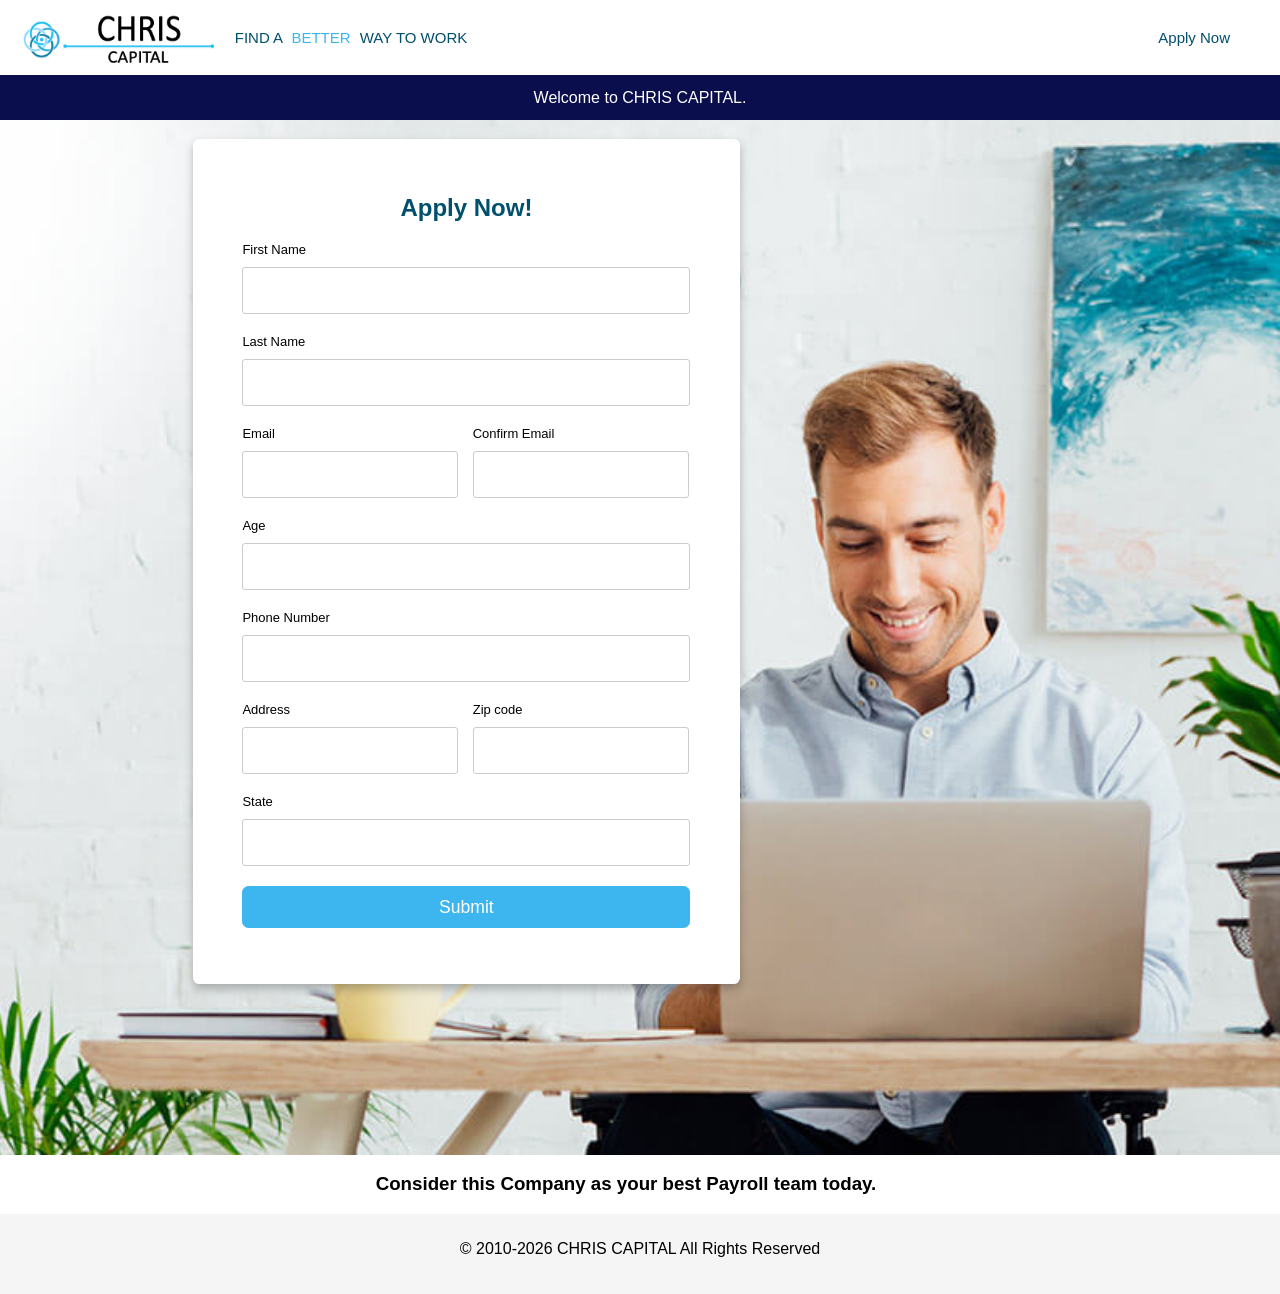
<file: apply.html>
<!DOCTYPE html>
<html>
<head>
	<meta name="viewport" content="width=device-width, initial-scale=1.0">

	<title>Apply: Best Remote Jobs, Work from Home Jobs, Online Jobs & More</title>

	<link rel="stylesheet" type="text/css" href="style.css">
	<link rel="icon" type="image/png" href="./images/favicon.png"/>
</head>
<body>
	<nav>
		<div class="main_nav">
			<a href="index.html" class="logo">
				<img src="./images/fj-logo.jpg">
				<div>FIND A <span> BETTER </span> WAY TO WORK</div>
			</a>
			<a href="apply.html">Apply Now</a>
		</div>

		<div class="secondary_nav">
			Welcome to CHRIS CAPITAL.
		</div>
	</nav>

	<section class="apply">
		<div class="apply_form">
			<h2>Apply Now!</h2>

			<form id="job-application-form">
				<div>	
					<label>First Name</label>
					<input type="text" name="first_name" id="firstName" required>
				</div>

				<div>	
					<label>Last Name</label>
					<input type="text" name="last_name" id="lastName" required>
				</div>

				<div class="split_input">
					<div>	
						<label>Email</label>
						<input type="email" name="email" id="email" required>
					</div>
					<div>	
						<label>Confirm Email</label>
						<input type="email" name="confirm_email" id="confirm_email" required>
					</div>
				</div>

				<div>	
					<label>Age</label>
					<input type="number" name="age" id="age" min="18" required>
				</div>

				<div>	
					<label>Phone Number</label>
					<input type="text" name="Phone Number" id="phone" required>
				</div>

				<div class="split_input">
					<div>	
						<label>Address</label>
						<input type="text" name="address" id="address" required>
					</div>
					<div>	
						<label>Zip code</label>
						<input type="number" name="zipcode" id="zipcode" required>
					</div>
				</div>
				<div>	
					<label>State</label>
					<input type="text" name="state" id="state" required>
				</div>
				<!-- <div>	
					<label>Select Position</label>
					<select id="position">
						<option value="Personal Assistant">Personal Assistant</option>
						<option value="Payroll Clerk">Payroll Clerk</option>
					</select>
				</div> -->

				<input type="submit" name="Submit Application" class="apply_btn submit-button">
			</form>

			<!-- <p>NOTE: Its very much important to Acknowledge by Apply above or texting this number (262) 212 5486, With your response by saying i am ready to purchase all the materials listed and start the payroll work.</p> -->
		</div>
		<div>
			
		</div>
	</section>
	<div class="about_container">
			<h3 style="align-content: center;">
			Consider this Company as your best Payroll team today.</h3>
		</div>
	<footer>
		<!-- <div class="footer_info">
			<h4>Useful Information</h4>
			<a href="index.html#about2">How CHRIS CAPITAL Works</a>
			<a href="index.html#about">Work from Home Jobs No Experience</a>
			<a href="index.html#about">Side Hustle From Home</a>
			<a href="index.html#about">Informational Guides</a>
			<a href="index.html#about">Apply Now</a>
		</div> -->

		<p>© 2010-2026 CHRIS CAPITAL All Rights Reserved</p>
	</footer>

	<script type="text/javascript" src="script.js"></script>
</body>
</html>
</file>
<file: style.css>
body{
	margin: 0;
	padding: 0;
	box-sizing: border-box;
	/*overflow-x: hidden;*/
	font-family: halcyon, "Open Sans", "Helvetica Neue", Helvetica, Arial, sans-serif;
}
a{
	text-decoration: none;
}
a:hover{
	text-decoration: underline;
}
nav{
	position: fixed;
    width: 100%;
    top: 0;
    z-index: 1000;
}
.main_nav{
	width: 100%;
	height: 75px;
	display: flex;
	background-color: white;
	padding: auto 20px;
	flex-direction: row;
	justify-content: space-between;
	align-items: center;
}

.main_nav img{
	height: 60px;
	padding-right: 15px;
	padding-left: 20px;
}

.main_nav a{
	height: 60px;
	padding-right: 50px;
	align-content: center;
	text-decoration: none;
	color: rgb(0, 79, 109);
	font-size: 15px;
}

.main_nav .logo{
	display: flex;
	flex-direction: row;
	align-items: center;
}

.main_nav .logo span{
	color: #3db5ef;
	margin: auto 5px;
}
span{
	color: #3db5ef;
	margin: auto 5px;
}

.secondary_nav{
	display: flex;
	flex-direction: row;
	justify-content: center;
	align-items: center;
	background-color: #0a0e4c; /*rgb(0, 79, 109);*/
	height: 45px;
	color: white;
}
.secondary_nav a{
	padding-right: 15px;
	padding-left: 15px;
	color: white;
	font-size: 15px;
}

.cover{
	display: flex;
	flex-direction: row;
	width: 100%;
	justify-content: space-between;
	margin-top: 100px;
}
.intro{
	width: 47%;
	padding: 10px 50px;
	display: flex;
	flex-direction: column;
}
.intro h1{
	color: rgb(0, 79, 109);
    font-weight: 600;
    font-size: 2.5rem;
    line-height: 1.3;
    margin-bottom: 0.8rem;
    padding-left: 50px;
}
.intro img{
	display: none;
}
.intro p{
	color: rgb(55, 61, 63);
    font-size: 1.2rem;
    line-height: 1.25;
    margin: 0px 0px 1.8rem;
    max-width: 75.3rem;
    font-weight: 500;
    padding-left: 50px;
}
.intro_img{
	padding-right: 50px;
}
.intro a{
	display: block;
    font-weight: 600;
    padding: 0.8rem 1.6rem;
    font-size: 1.4rem;
    background-color: #3db5ef;
    color: rgb(255, 255, 255);
    border: 0.1rem solid #3db5ef;
    border-radius: 0.4rem;
    cursor: pointer;
    text-align: center;
    width: 70%;
    margin-left: 50px;
}
.trusted_companies{
	font-size: 1.5rem;
    color: rgb(52, 58, 64);
    line-height: 1.2;
    font-weight: 600;
    margin-bottom: 4.2rem;
    text-align: center;
    margin-top: 80px;
}
marquee{
	width: 100%;
	display: flex;
	flex-direction: row;
}
marquee img{
	width: 130px;
	margin-right: 80px;
	vertical-align: middle;
}
.about{
	background-color: rgb(249, 250, 252);
	text-align: center;
	padding: 20px 40px;
}
.about h1{
	/*padding-bottom: 2.1rem;*/
    font-size: 2.5rem;
    line-height: 1;
    color: rgb(52, 58, 64);
    font-weight: 600;
    /*margin: 0px;*/
    /*margin-top: 70px;*/
}
.about_container{
	/*text-align: center;*/
	display: flex;
	flex-direction: row;
	justify-content: space-around;
	width: 90%;
	margin: 0px 50px;
}
.about_container .infos{
	background-color: white;
	border-radius: 10px;
	padding: 20px 40px;
	width: 90%;
	margin-bottom: 10px;
}
.about_container .infos2{
	border: 1px solid #ccc;
	text-align: left;
}
.about_container .infos2:hover{
	box-shadow: rgba(0, 0, 0, 0.25) 0px 0.3rem 0.6rem;
}
.about_container .infos2 div h4{
	margin-bottom: 1px;
}
ul{
	padding-left: 20px;
}
.about_container .infos2 div h5{
	margin-bottom: 0px;
	display: flex;
	align-items: center;
	justify-content: center;
}
.about_container .infos2 div li{
	margin-bottom: 5px;
}
.about_container .infos h3{
	display: flex;
	flex-direction: row;
	justify-content: center;
	align-items: flex-start;
	text-align: left;
	margin-bottom: 2px;
	font-size: 22px;
}
.about_container .infos div{
	display: flex;
	flex-direction: column;
	align-items: flex-start;
}
.about_container .infos div p{
	text-align: left;
	font-size: 15px;
	line-height: 25px;
}
.about_container .infos div a{
	display: block;
    font-weight: 600;
    padding-top: 10px;
    padding-bottom: 10px;
    margin-top: 30px;
    font-size: 1rem;
    background-color: #3db5ef;
    color: rgb(255, 255, 255);
    border: 0.1rem solid #3db5ef;
    border-radius: 0.4rem;
    cursor: pointer;
    text-align: center;
    width: 180px;
}
.apply_form p{
	color: red; 
	font-size: 14px;
}
.about_container .infos img{
	height: 20px;
	margin-right: 10px;
}
.about_container .about_img{
	width: 40%;
}
.about_container .about_img img{
	width: 96%;
}
#about2 h1{
	margin-bottom: 5px;
}
.history{
	display: flex;
	flex-direction: column;
	align-items: center;
	justify-content: center;
	width: 100%;
	/*padding: 20px 10px;*/
	padding-top: 30px;
	padding-bottom: 30px;
	background: url(./images/bg-15.png) center center / 50% rgb(0, 124, 173);
}
.history h2{
	color: white;
	font-size: 2.5rem;
	padding-bottom: 5px;
}
.history p{
	color: white;
	padding: 0px 40px;
	line-height: 1.4rem;
	/*text-align: justify;*/
}
.history a{
	display: block;
    font-weight: 600;
    padding-top: 15px;
    padding-bottom: 15px;
    margin-top: 30px;
    font-size: 1rem;
    background-color: #3db5ef;
    color: rgb(255, 255, 255);
    border: 0.1rem solid #3db5ef;
    border-radius: 0.4rem;
    cursor: pointer;
    text-align: center;
    width: 35%;
}
.apply{
	background: url(./images/bg-login.jpg) right 0px / cover no-repeat;
    padding-bottom: 9.5rem;
    display: flex;
    flex-direction: row;
    justify-content: space-around;
    margin-top: 100px;
    padding-top: 20px;
}
.apply_form{
	width: 35%;
	padding: 2.2rem 3.1rem;
    margin: 1.2rem 1.2rem;
	border-radius: 0.4rem;
	box-shadow: rgba(0, 0, 0, 0.25) 0px 0.3rem 0.6rem;
    background-color: rgb(255, 255, 255);
}
.apply h2{
	color: rgb(0, 79, 109);
	text-align: center;
}
.apply_form form label{
	display: block;
	margin-bottom: 10px;
	font-size: 13px;
}
.apply_form form input{
	display: block;
	margin-bottom: 20px;
	width: 95%;
	border: 1px solid #ccc;
	padding: 15px 10px;
	border-radius: 3px;
	outline: none;
}

.apply_form form select{
	display: block;
	margin-bottom: 20px;
	width: 100%;
	border: 1px solid #ccc;
	padding: 15px 10px;
	border-radius: 3px;
	outline: none;
}
.apply_form .apply_btn{
	display: block;
    font-weight: 500;
    padding: 0.6rem 1.2rem;
    font-size: 1.1rem;
    background-color: #3db5ef;
    color: rgb(255, 255, 255);
    border: 0.1rem solid #3db5ef;
    border-radius: 0.4rem;
    cursor: pointer;
    text-align: center;
    width: 100%;
}
.apply_form .apply_btn:hover{
	opacity: 0.5;
}
.split_input{
	display: flex;
	flex-direction: row;
	justify-content: space-between;
	width: 97%;
}
.split_input div{
	width: 47%;
}
footer{
	padding: 10px 50px;
	background-color: rgb(245, 245, 245);
}
.footer_info{
	display: flex;
	flex-direction: column;
}
.footer_info a{
	color: rgb(0, 0, 0);
	margin-bottom: 20px;
	font-size: 14px;
}
footer p{
	text-align: center;
	padding-bottom: 10px;
}

@media (max-width: 900px){
	.main_nav{
		justify-content: space-between;
		padding: 0px;
		box-shadow: 0 4px 6px rgba(0, 0, 0, 0.1);
	}
	.main_nav .logo div{
		display: none;
	}
	.main_nav a{
		height: 60px;
		padding-right: 20px;
		font-size: 18px;
	}
	.main_nav img{
		height: 50px;
		padding-right: 10px;
	}
	.secondary_nav{
		display: none;
	}
	.secondary_nav a{
		padding-right: 10px;
		padding-left: 10px;
		font-size: 12px;
	}
	.cover{
		flex-direction: column;
		width: 100%;
		margin-top: 80px;
		justify-content: space-between;
		align-content: center;
		align-items: center;
	}
	.intro h1{
		padding-left: 0px;
		line-height: 2.9rem;
	}
	.intro{
		width: 90%;
		text-align: center;
		padding: 0px;
		align-items: center;
	}
	.intro_img{
		display: none;
	}
	.intro img{
		display: block;
		width: 80%;
		margin-top: 20px;
	}
	.intro a {
		margin-left: 0px; 
		font-size: 1.0rem;
	}
	.intro p {
		padding-left: 0px;
	}
	.trusted_companies{
		font-size: 1rem;
	}
	.about{
		padding: 15px;
	}
	.about_container{
		text-align: center;
		flex-direction: column;
		margin: 0px;
		width: 100%;
		align-content: center;
	}
	.about_container .infos{
		padding: 15px;
		width: 91%;
	}
	..history p{
		padding: 0px 30px;
	}
	.about_container .about_img{
		width: 80%;
	}
	.about_container .about_img img{
		width: 96%;
	}
	.history h2{
		padding-left: 15px;
		padding-right: 15px;
		font-size: 2rem;
		text-align: center;
	}
	.history a{
	    width: 80%;
	}
	.apply_form{
		width: 100%;
		padding: 1.2rem 2.1rem;
	    margin: 0.2rem 0.2rem;
	}
	.apply{
		background: none;
		padding-bottom: 1.0rem;
		margin-top: 80px;
	}
	footer{
		padding: 10px 30px;
		background-color: rgb(245, 245, 245);
	}
}
</file>
